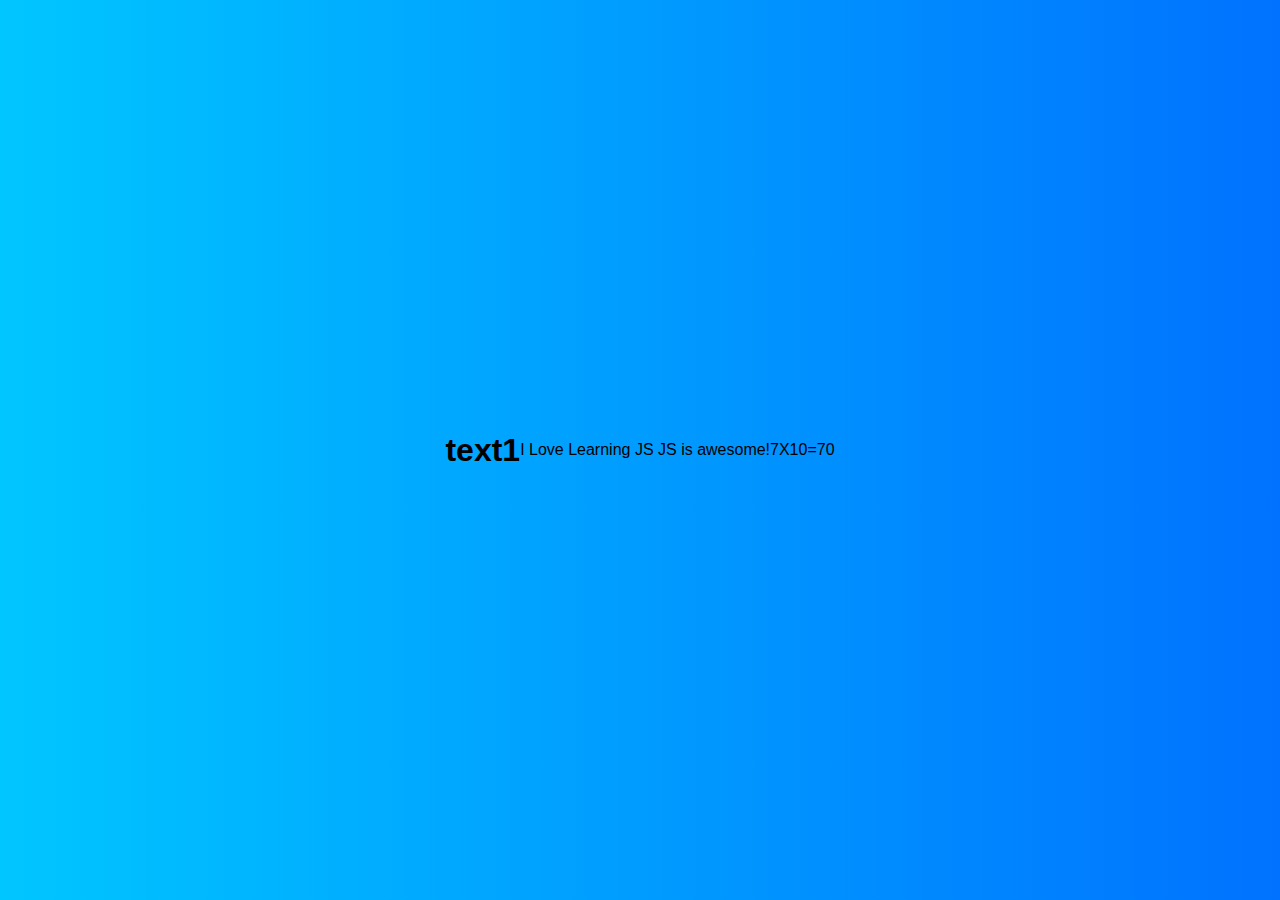
<file: index.html>
<html>
    <head>
        <link rel="stylesheet" type="text/css" href="style.css">
    </head>
    <body>
        <h1 id="heading1"></h1>
        <p id="paragraph1"></p>
        <p id="paragraph2"></p>

    <script>
        var text1;
        var text2;
        var text3;

        var numA = 7;
        var numB = 10;

        text1 = "Hello Everyone on planet Earth";
        text2 = "I Love Learning JS";
        text3 = " JS is awesome!";

        document.getElementById("heading1").innerHTML = ("text1");
        document.getElementById("paragraph1").innerHTML = (text2 + text3);
        document.getElementById("paragraph2").innerHTML = (numA +"X" + numB + "="+ numA * numB);
    </script>
    </body>
</html>
</file>
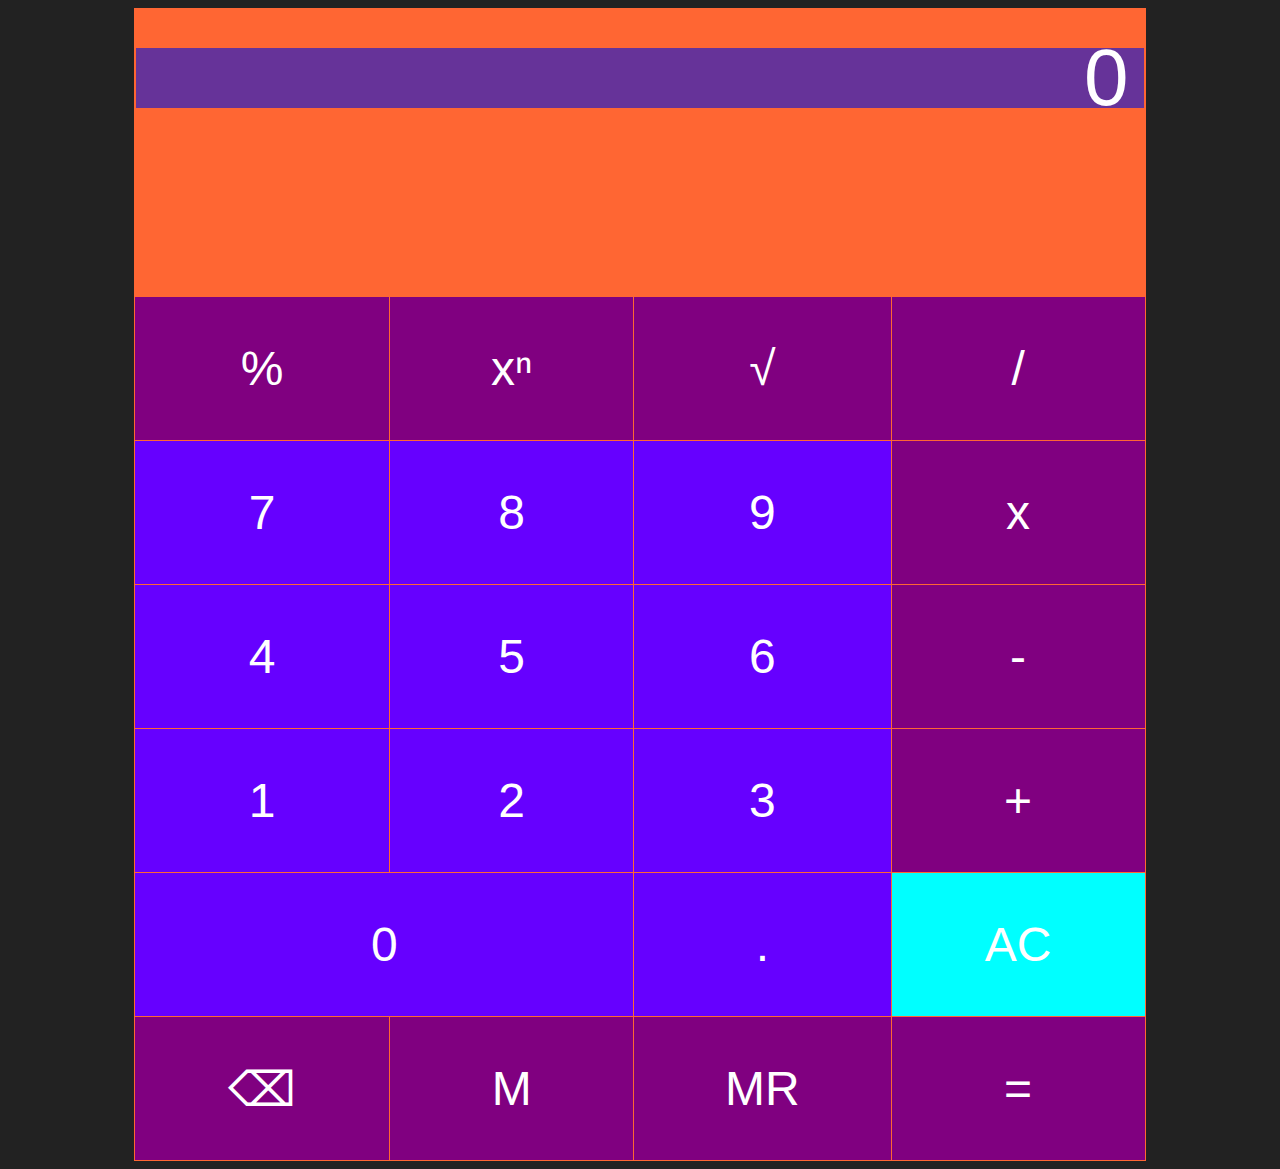
<file: calculator2.html>
<!DOCTYPE html>
<html>
<head>
    <link rel="stylesheet" type="text/css" href="styles/calculator.css">
    <title>Animated Calculator</title>
</head>
<body>
    <table> 
        <table border="1">
        <tr>
            <td colspan="4">
                <input type="text" id="inputBox" value="0"/>
            </td>
        </tr>
        <tr>
            <td colspan="4">
                <div id="history"></div>
            </td>
        </tr>
        <tr>
            <td class="operatorButton" onclick="operatorBtnPressed('%')">%</td>
            <td class="operatorButton" onclick="operatorBtnPressed('^')">xⁿ</td>
            <td class="operatorButton" onclick="operatorBtnPressed('√')">√</td>
            <td class="operatorButton" onclick="operatorBtnPressed('/')">/</td>
        </tr>
        <tr>
            <td class="digitButton" onclick="digitBtnPressed(7, event)">7</td>
            <td class="digitButton" onclick="digitBtnPressed(8, event)">8</td>
            <td class="digitButton" onclick="digitBtnPressed(9, event)">9</td>
            <td class="operatorButton" onclick="operatorBtnPressed('x')">x</td>
        </tr>
        <tr>
            <td class="digitButton" onclick="digitBtnPressed(4, event)">4</td>
            <td class="digitButton" onclick="digitBtnPressed(5, event)">5</td>
            <td class="digitButton" onclick="digitBtnPressed(6, event)">6</td>
            <td class="operatorButton" onclick="operatorBtnPressed('-')">-</td>
        </tr>
        <tr>
            <td class="digitButton" onclick="digitBtnPressed(1, event)">1</td>
            <td class="digitButton" onclick="digitBtnPressed(2, event)">2</td>
            <td class="digitButton" onclick="digitBtnPressed(3, event)">3</td>
            <td class="operatorButton" onclick="operatorBtnPressed('+')">+</td>
        </tr>
        <tr>
            <td class="digitButton" colspan="2" onclick="digitBtnPressed(0, event)">0</td>
            <td class="digitButton" onclick="digitBtnPressed('.', event)">.</td>
            <td class="ACButton" onclick="btnACPressed()">AC</td>
        </tr>
        <tr>
            <td class="operatorButton" onclick="backspacePressed()">⌫</td>
            <td class="operatorButton" onclick="memorySave()">M</td>
            <td class="operatorButton" onclick="memoryRecall()">MR</td>
            <td class="operatorButton" onclick="equalsBtnPressed()">=</td>
        </tr>
    </table>

    <script>
        let newLine = true;
        let value1;
        let currentOperator;
        let memory = 0;

        function digitBtnPressed(button, event){
            const inputBox = document.getElementById("inputBox");
            if(newLine){
                inputBox.value = button;
                newLine = false;
            } else {
                inputBox.value += button;
            }

            // Press animation
            const btn = event.currentTarget;
            btn.classList.add("pressed");
            setTimeout(() => btn.classList.remove("pressed"), 150);
        }

        function operatorBtnPressed(operator){
            currentOperator = operator;
            value1 = parseFloat(document.getElementById("inputBox").value);
            newLine = true;
        }

        function equalsBtnPressed(){
            const value2 = parseFloat(document.getElementById("inputBox").value);
            let result;

            switch(currentOperator){
                case "+": result = value1 + value2; break;
                case "-": result = value1 - value2; break;
                case "/": result = value1 / value2; break;
                case "x": result = value1 * value2; break;
                case "%": result = value1 * (value2 / 100); break;
                case "^": result = Math.pow(value1, value2); break;
                case "√": result = Math.sqrt(value1); break;
            }

            const inputBox = document.getElementById("inputBox");
            inputBox.value = result;
            document.getElementById("history").innerHTML += `<p>${value1} ${currentOperator} ${value2} = ${result}</p>`;
            value1 = 0;
            newLine = true;
        }

        function btnACPressed(){
            document.getElementById("inputBox").value = 0;
            document.getElementById("history").innerHTML = "";
            newLine = true;
        }

        function backspacePressed() {
            const input = document.getElementById("inputBox").value;
            document.getElementById("inputBox").value = input.slice(0, -1) || "0";
        }

        function memorySave() {
            memory = parseFloat(document.getElementById("inputBox").value);
        }

        function memoryRecall() {
            document.getElementById("inputBox").value = memory;
        }
    </script>
</body>
</html>
</file>
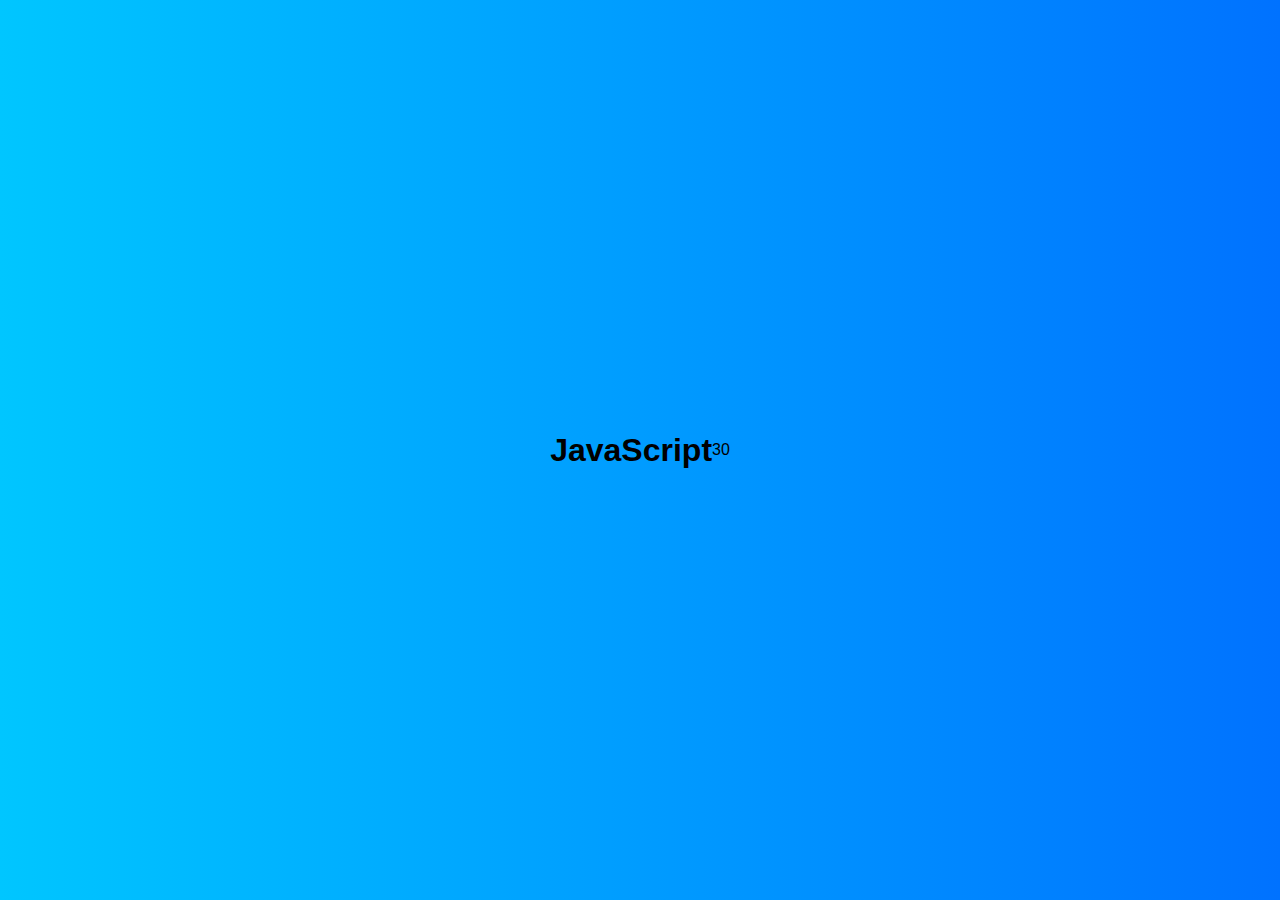
<file: functions.html>
<html>
    <head>
        <link rel="stylesheet" type="text/css" href="style.css">
    </head>
    <body>
        <h1 id="heading" onclick="changeText()">JavaScript</h1>
        <p id="addition"></p>

        <script>
            document.getElementById("addition").innerHTML = addNumbers(10, 20);
            
            function changeText(){
                if(document.getElementById("heading").innerHTML=='JavaScript'){
                    document.getElementById("heading").innerHTML='Is awesome'
                } else {
                    document.getElementById("heading").innerHTML='JavaScript'
                }
            }

            function addNumbers(num1, num2){
               return num1 + num2;
            }

        </script>
    </body>
</html>
</file>
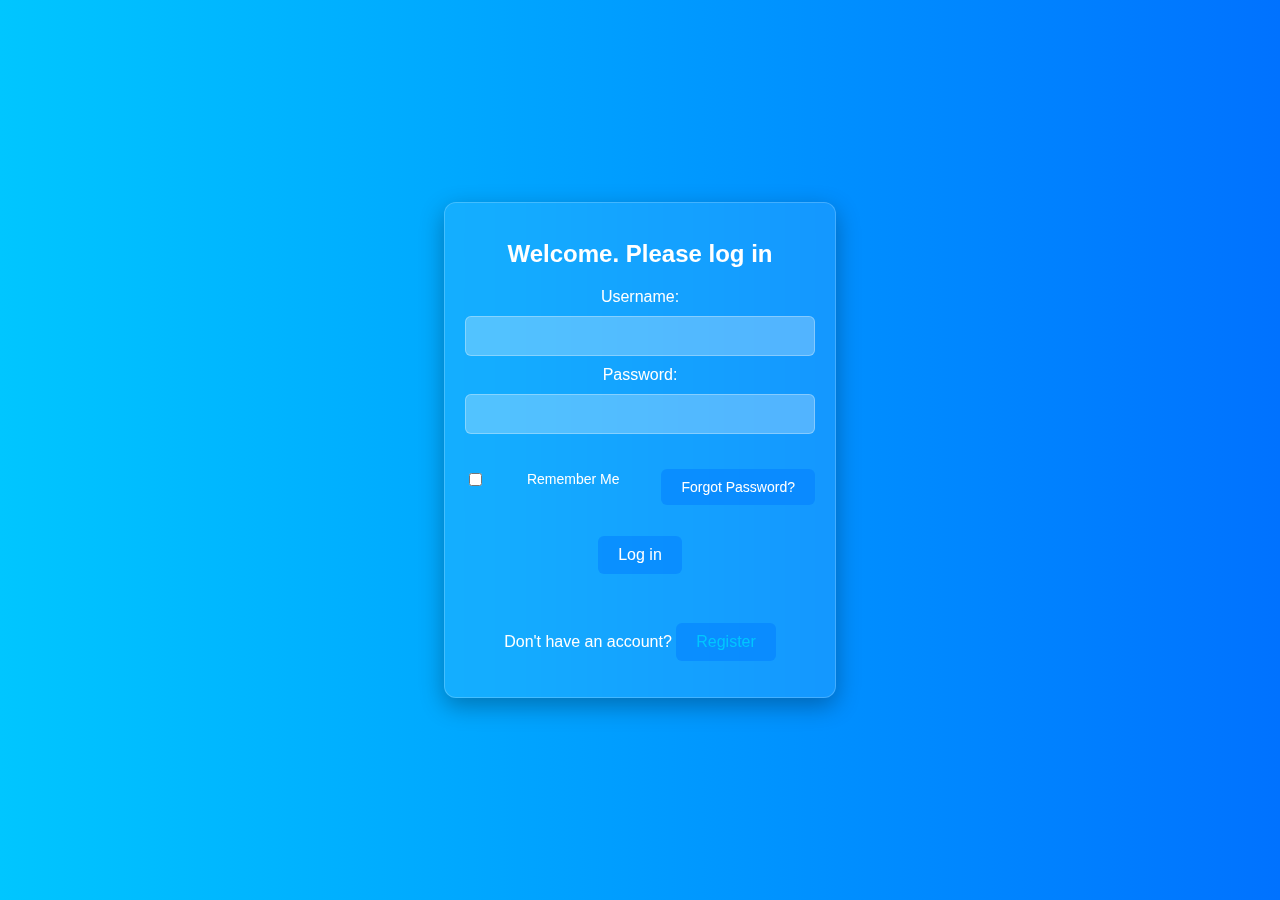
<file: loginForm.html>
<html>
    <head>
        <link rel="stylesheet" type="text/css" href="style.css">
        <title>Login</title>
    </head>
    <body>
    <div class="login-container">
        <h1>Welcome. Please log in</h1>

        <form>
            <label for="usernameInput">Username:</label><input type="text" id="usernameInput"/><br/>
            <label for="passwordInput">Password:</label><input type="password" id="passwordInput"/><br/>
    <div class="remember-forgot">
        <input type="checkbox" id="rememberMe">
        <label for="rememberMe">Remember Me</label>
        <a href="#">Forgot Password?</a>
    </div>

            <p id="message"></p>

            <a href="#" onclick="verifyUser()">Log in</a>
            <br/><br/>
            <p>Don't have an account? <a href="#">Register</a></p>
        </form>

        <script>

            function verifyUser(){
                var username = document.getElementById("usernameInput").value;
                var password = document.getElementById("passwordInput").value;
                var rememberMe = document.getElementById("rememberMe").checked;

                checkUserCreds(username, password, rememberMe);
            }

            function checkUserCreds(username, password){
                var systemUsername = "Kutlwano";
                var systemPassword = "310105";

                if(username == systemUsername && password == systemPassword){
                    document.getElementById("message").innerHTML = "correct. Logging you in...";
                } else {
                    document.getElementById("message").innerHTML ="Username or Password are incorrect";
                }
            }
            window.onload = function(){
                var savedUsername = localStorage.getItem("savedUsername");
                if(savedUsername){
                    document.getElementById("usernameInput").value = savedUsername;
                    document.getElementById("rememberMe").checked = true;
                }
            }

        </script>

    </body>
</html>
</file>
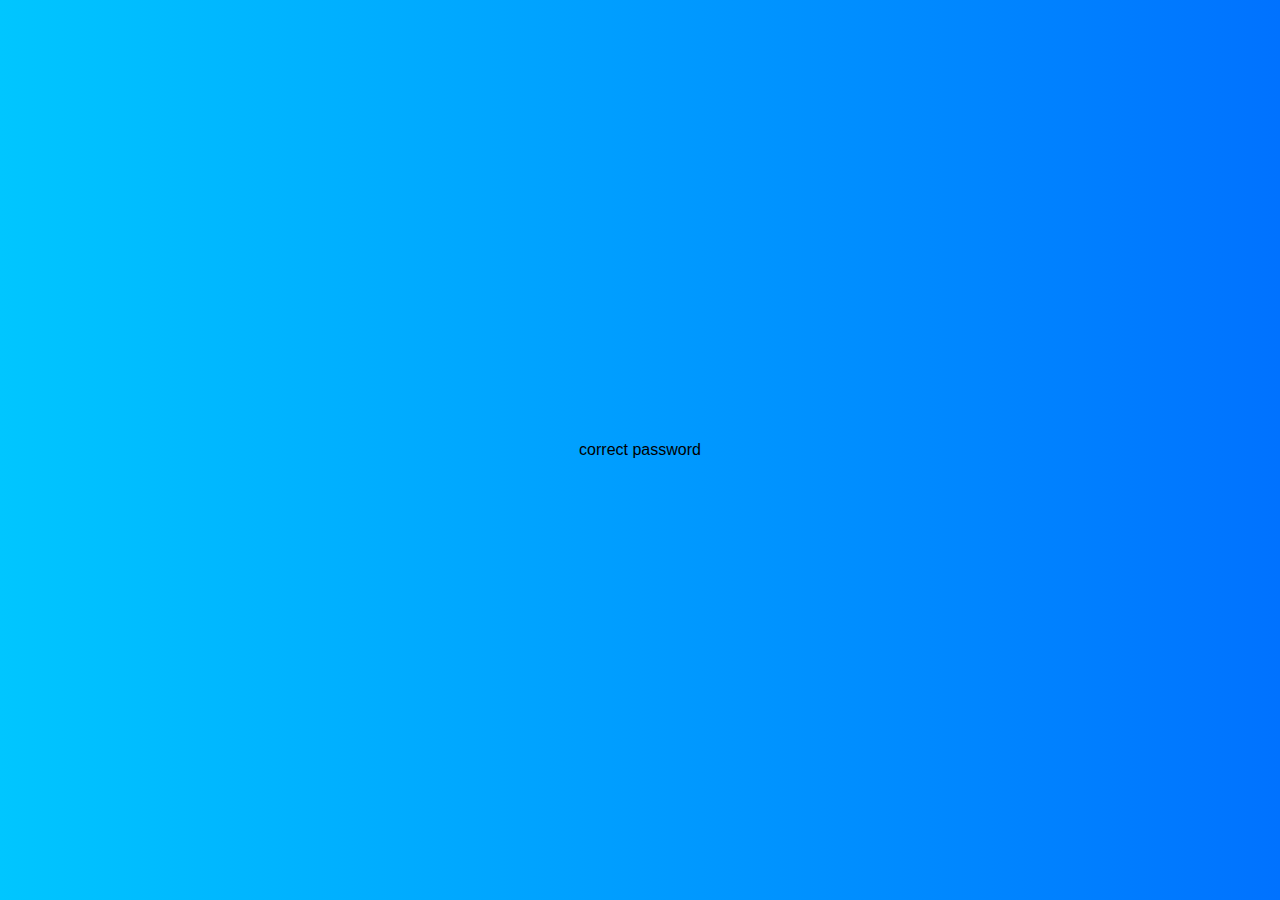
<file: password.html>
<html>
    <head>
        <link rel="stylesheet" type="text/css" href="style.css">
    </head>
    <body>
        <p id="output"></p>

        <script>
            var userInputPassword = "007";
            var actualPassword = "007";

            if(userInputPassword == actualPassword){
                 document.getElementById("output").innerHTML = ("correct password");
            }
        </script>
    </body>
</html>
</file>
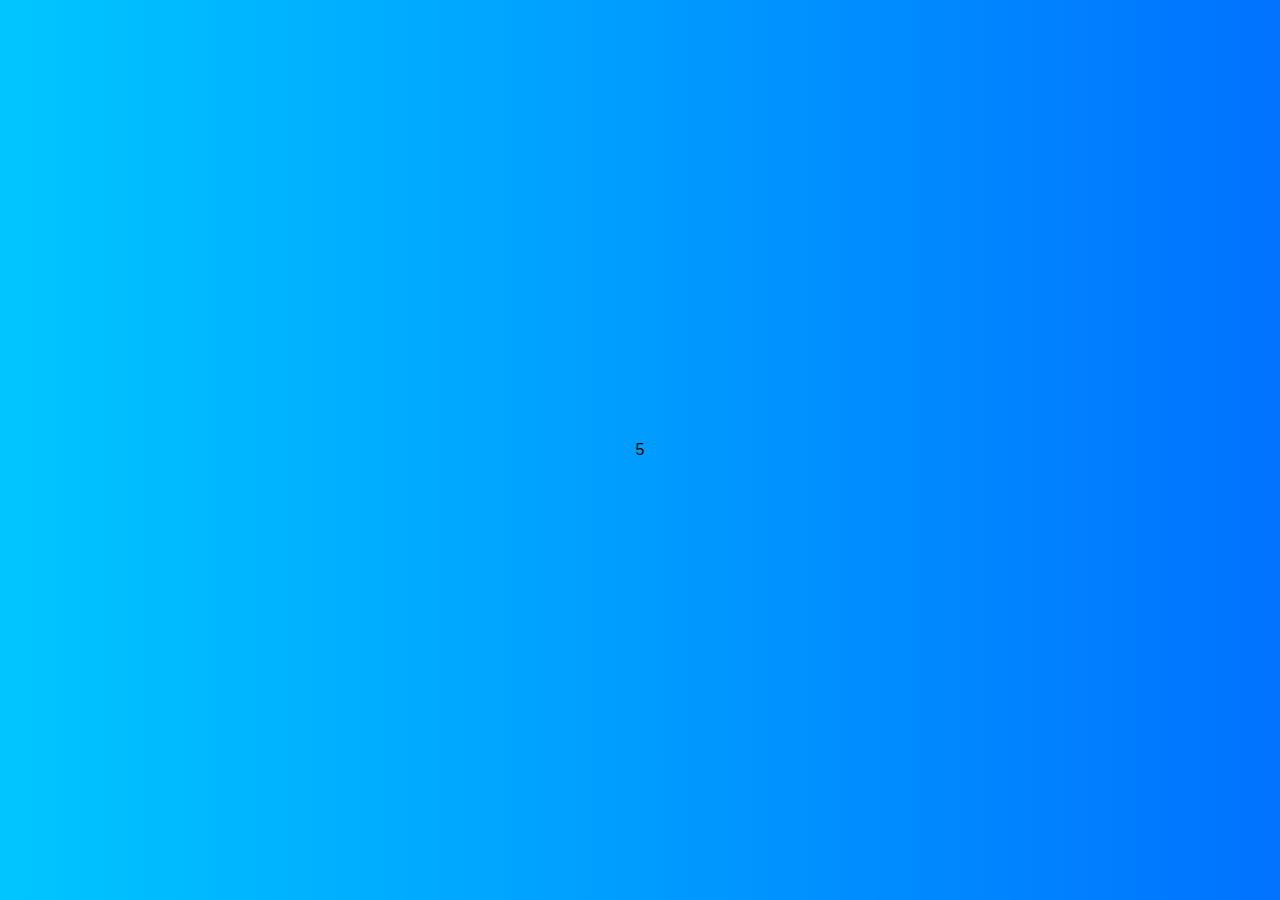
<file: stringsAndNumbers.html>
<html>
    <head>
        <link rel="stylesheet" type="text/css" href="style.css">
    </head>
    <body>
        <p id="outputText"></p>

        <script>
            var text1 = "10";
            var text2 = "2";

            var num1 = stringToNumber(text1);
            var num2 = stringToNumber(text2);

            if(isNaN(num1) || isNaN(num2)){
                document.getElementById("outputText").innerHTML = "You have not entered a valid number. Please try again";
            } else {
                document.getElementById("outputText").innerHTML = num1 / num2;
            }


            function stringToNumber(text){
                return parseInt(text);
            }

        </script>
    </body>
</html>
</file>
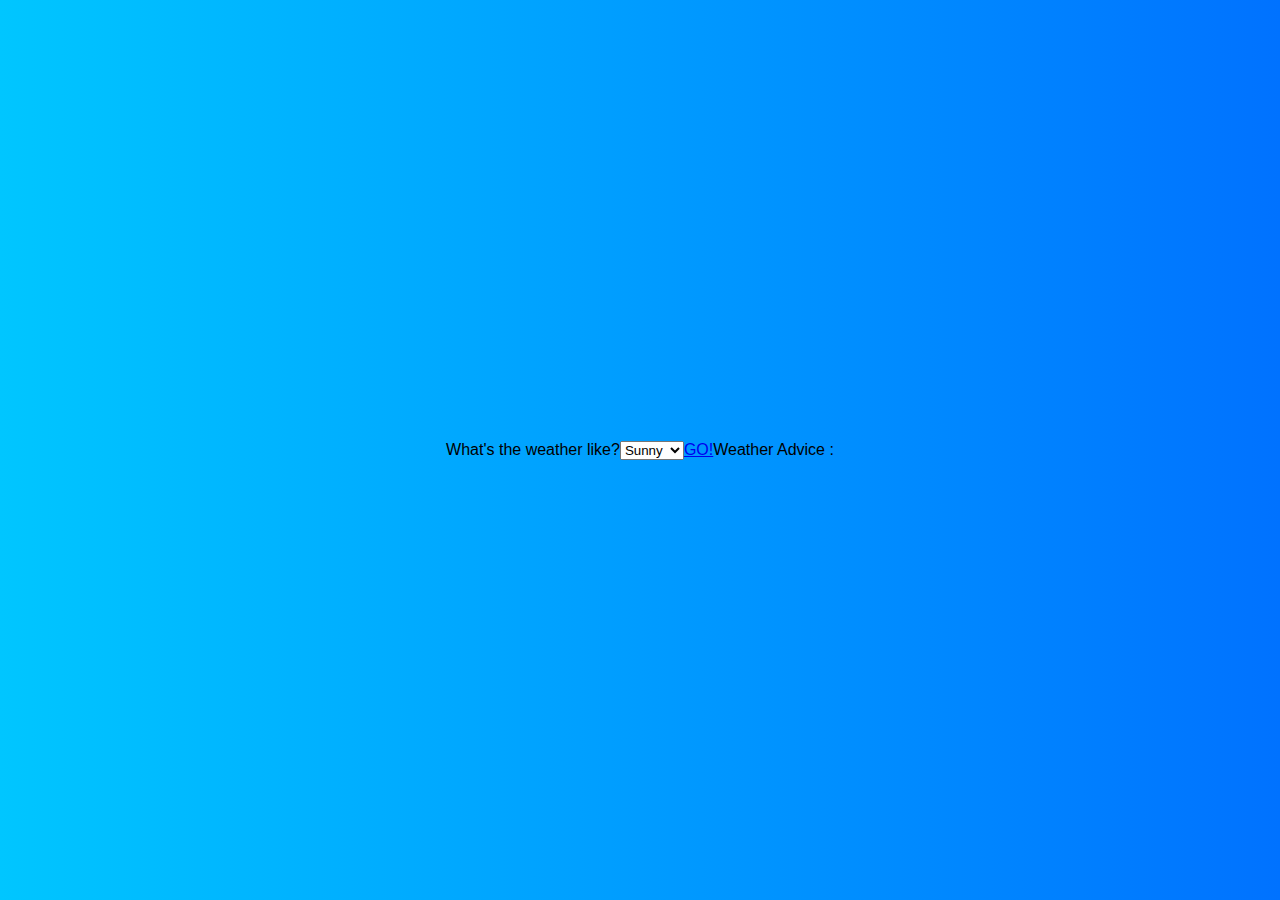
<file: switch.html>
<html>
    <head>
        <link rel="stylesheet" type="text/css" href="style.css">
    </head>
    <body>
        <label for="weather">What's the weather like?</label>
        <select id="weather">
            <option value="Sunny">Sunny</option>
            <option value="Windy">Windy</option>
            <option value="Rainy">Rainy</option>
            <option value="Snowy">Snowy</option>
            <option value="Cloudy">Cloudy</option>
        </select>
        <a href="#" onclick="btnPressed()">GO!</a>
        <p id="outputText">Weather Advice :</p>

        <script>
            function btnPressed (){
                var weatherSelected = document.getElementById("weather").value;
                var advice;

                switch(weatherSelected){
                        case "Sunny":
                            advice = "Wear your sunglasses";
                            break;
                        case "Windy":
                            advice = "Wear a jacket";
                            break;
                        case "Rainy":
                            advice = "Wear a rain coat and carry an umbrella";
                            break;
                        case "Snowy":
                            advice = "Dreass warmly";
                            break;
                        case "Cloudy":
                            advice = "Carry a jacket. It might rain";
                            break;

                }
                document.getElementById("outputText").innerHTML = "Weather Advice " + advice;
            }

        </script>
    </body>
</html>
</file>
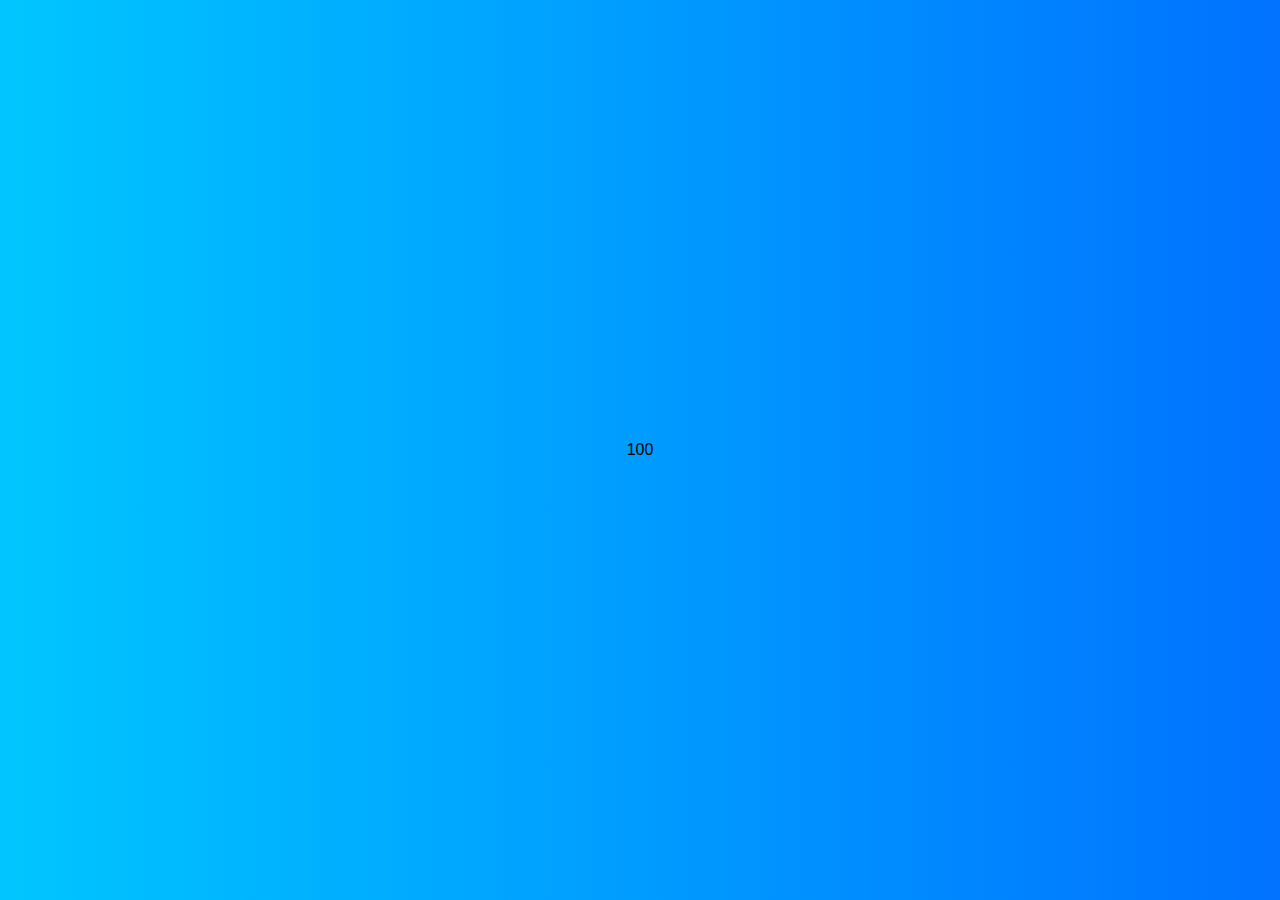
<file: variableScope.html>
<html>
    <head>
        <link rel="stylesheet" type="text/css" href="style.css">
    </head>
    <body>
        <p id="outputText"></p>

        <script>
            var someVariable = 100;
            someFunction();

            function someFunction(){
                 document.getElementById("outputText").innerHTML = someVariable;

            }
            
        </script>
    </body>
</html>
</file>
<file: style.css>
/* Body Background */
body {
    margin: 0;
    height: 100vh;
    display: flex;
    justify-content: center;
    align-items: center;
    font-family: Arial, sans-serif;
    background: linear-gradient(to right, #00c6ff, #0072ff); /* Gradient background */
}

/* Glassy Login Container */
.login-container {
    width: 350px;
    padding: 20px;
    background: rgba(255, 255, 255, 0.08); /* Semi-transparent */
    backdrop-filter: blur(12px); /* Frosted blur effect */
    -webkit-backdrop-filter: blur(12px); /* Safari support */
    box-shadow: 0px 8px 24px rgba(0, 0, 0, 0.3); /* Depth */
    border-radius: 12px;
    text-align: center;
    border: 1px solid rgba(255, 255, 255, 0.2); /* Glass border */
    color: #fff;
}

/* Heading */
.login-container h1 {
    font-size: 24px;
    margin-bottom: 20px;
    color: #fff;
}

/* Input Fields */
.login-container input[type="text"],
.login-container input[type="password"] {
    width: 100%;
    padding: 10px;
    margin: 10px 0;
    background: rgba(255, 255, 255, 0.2);
    border: 1px solid rgba(255, 255, 255, 0.3);
    border-radius: 6px;
    color: #fff;
    font-size: 16px;
    backdrop-filter: blur(4px);
}

/* Placeholder Text */
.login-container input::placeholder {
    color: #eee;
}

/* Remember Me and Forgot */
.remember-forgot {
    display: flex;
    justify-content: space-between;
    align-items: center;
    margin: 10px 0;
    font-size: 14px;
}

/* Login Button (Styled as <a> or use <button>) */
.login-container a {
    display: inline-block;
    margin-top: 15px;
    padding: 10px 20px;
    background-color: rgba(0, 123, 255, 0.5);
    color: white;
    border-radius: 6px;
    text-decoration: none;
    transition: background 0.3s ease;
}

.login-container a:hover {
    background-color: rgba(0, 123, 255, 0.8);
}

/* Register Link Styling */
.login-container p a {
    color: #00c6ff;
    text-decoration: none;
    transition: all 0.3s ease;
}

.login-container p a:hover {
    text-decoration: underline;
}
</file>
<file: styles/calculator.css>
body {
    background-color: #222;
    font-family: Arial, sans-serif;
}

table {
    color: #fff;
    text-align: center;
    border-collapse: collapse;
    font-size: 2.5em;
    width: 80%;
    margin: auto;
}

tr {
    height: 16vh;
    background-color: #ff6633;
}

td {
    width: 25vw;
    border: 1px solid #ff6633;
    text-align: center;
    cursor: pointer;
    transition: background 0.3s ease;
}

#inputBox {
    background-color: #663399;
    text-align: right;
    width: 100%;
    font-size: 2em;
    color: #fff;
    border: none;
    padding: 15px;
    height: 60px;         /* Adds vertical space */
    box-sizing: border-box;
}

.digitButton {
    background-color: #6600ff;
    font-size: 1.2em;
    padding: 15px;
}

.digitButton:hover {
    background-color: #5500cc;
}

.operatorButton {
    background-color: purple;
    font-size: 1.2em;
    padding: 15px;
}

.operatorButton:hover {
    background-color: #6a1b9a;
}

.ACButton {
    background-color: #00ffff;
    font-size: 1.2em;
    padding: 15px;
}

.ACButton:hover {
    background-color: #00cccc;
}

.pressed {
    background-color: #ffcc00 !important;
    box-shadow: 0 0 10px #ffcc00;
}

#history {
     padding: 10px;
    min-height: 40px;     /* Creates space for history text */
    text-align: right;
    font-size: 0.8em;
    color: #eee;
    box-sizing: border-box;
}
</file>
